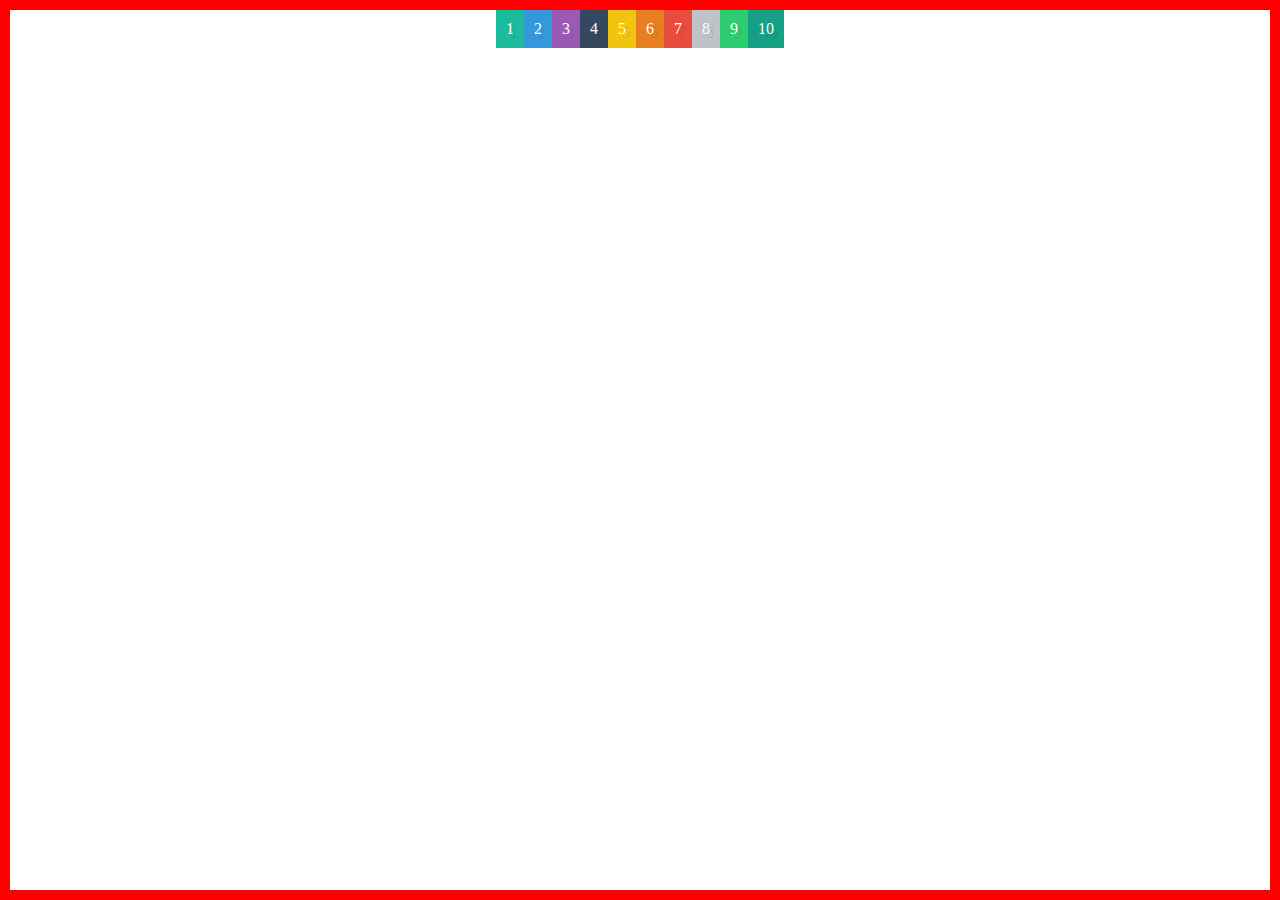
<file: Flexbox/index.html>
<!DOCTYPE html>
<html lang="en">
  <head>
    <meta charset="UTF-8" />
    <meta http-equiv="X-UA-Compatible" content="IE=edge" />
    <meta name="viewport" content="width=device-width, initial-scale=1.0" />
    <link rel="stylesheet" href="style.css" />
    <title>Flex</title>
  </head>
  <body>
    <div class="container">
      <div class="box box1" style="background-color: #1abc9c">1</div>
      <div class="box box2" style="background-color: #3498db">2</div>
      <div class="box box3" style="background-color: #9b59b6">3</div>
      <div class="box box4" style="background-color: #34495e">4</div>
      <div class="box box5" style="background-color: #f1c40f">5</div>
      <div class="box box6" style="background-color: #e67e22">6</div>
      <div class="box box7" style="background-color: #e74c3c">7</div>
      <div class="box box8" style="background-color: #bdc3c7">8</div>
      <div class="box box9" style="background-color: #2ecc71">9</div>
      <div class="box box10" style="background-color: #16a085">10</div>
    </div>
  </body>
</html>
</file>
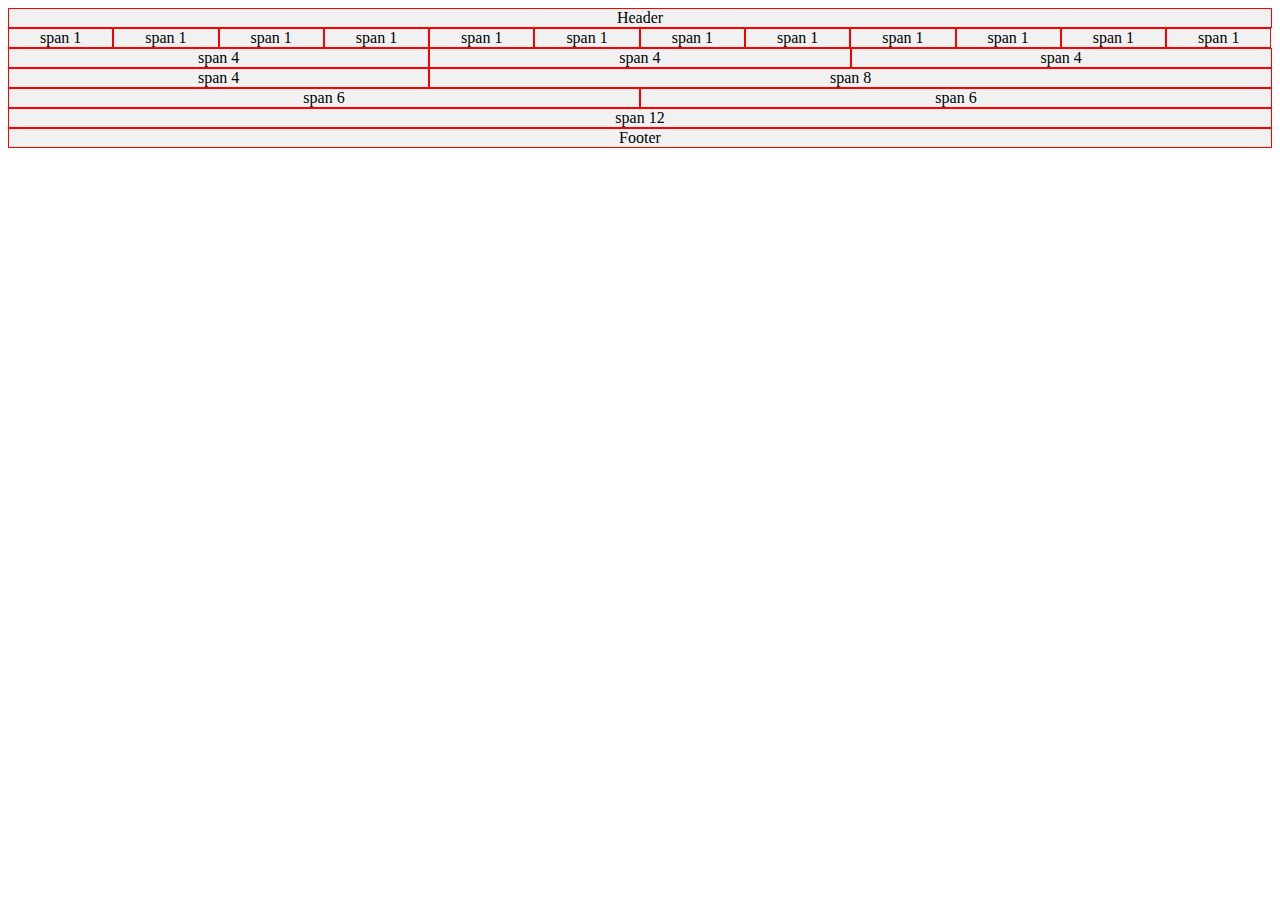
<file: Ex1/Flex/index.html>
<!DOCTYPE html>
<html lang="en">
  <head>
    <meta charset="UTF-8" />
    <meta http-equiv="X-UA-Compatible" content="IE=edge" />
    <meta name="viewport" content="width=device-width, initial-scale=1.0" />
    <link rel="stylesheet" href="style.css" />
    <title>Flex</title>
  </head>
  <body>
    <div class="container">
      <div class="header">Header</div>

      <div class="col-1">span 1</div>
      <div class="col-1">span 1</div>
      <div class="col-1">span 1</div>
      <div class="col-1">span 1</div>
      <div class="col-1">span 1</div>
      <div class="col-1">span 1</div>
      <div class="col-1">span 1</div>
      <div class="col-1">span 1</div>
      <div class="col-1">span 1</div>
      <div class="col-1">span 1</div>
      <div class="col-1">span 1</div>
      <div class="col-1">span 1</div>

      <div class="col-4">span 4</div>
      <div class="col-4">span 4</div>
      <div class="col-4">span 4</div>
      <div class="col-4">span 4</div>

      <div class="col-8">span 8</div>
      <div class="col-6">span 6</div>
      <div class="col-6">span 6</div>
      <div class="col-12">span 12</div>

      <div class="footer">Footer</div>
    </div>
  </body>
</html>
</file>
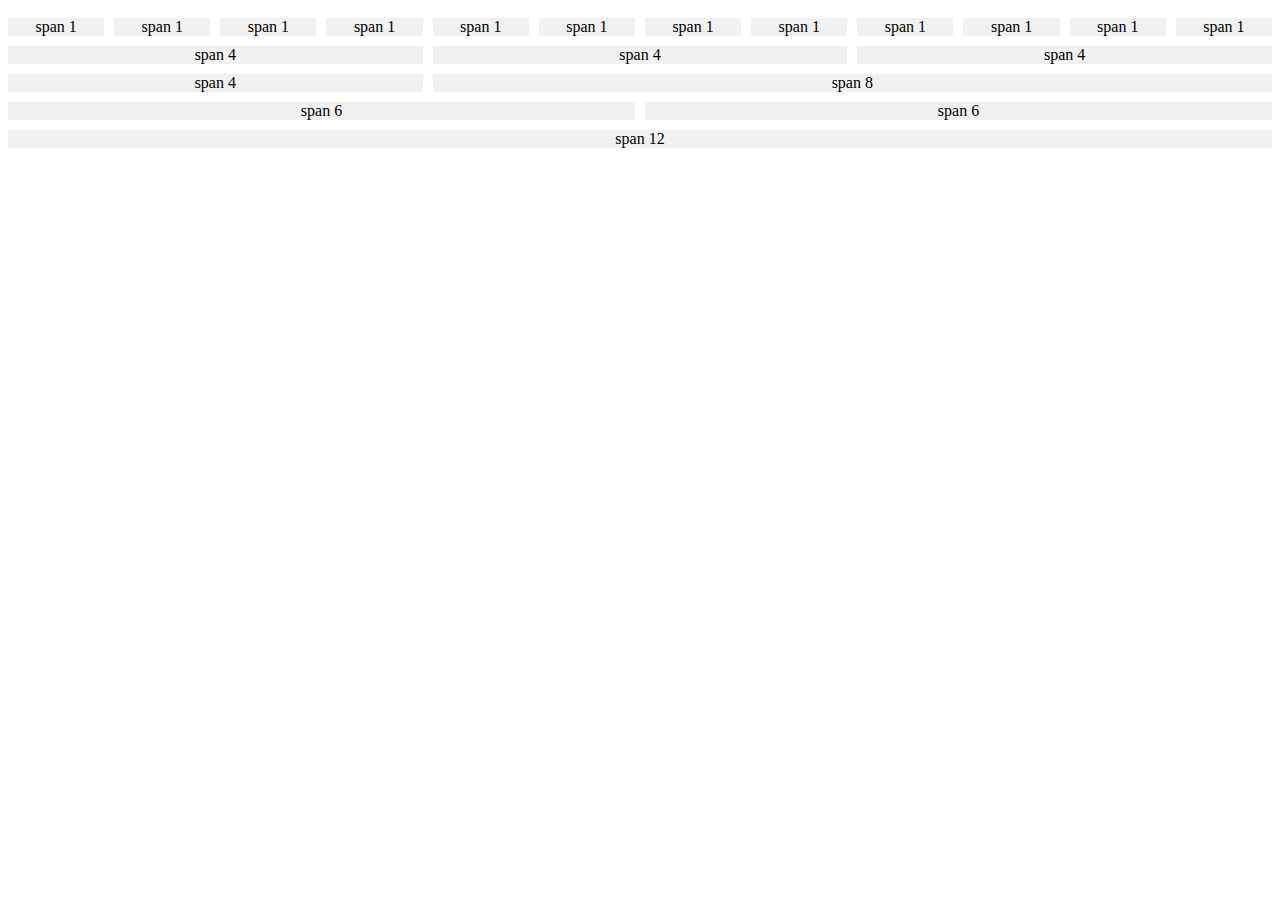
<file: Ex1/Grid/index.html>
<!DOCTYPE html>
<html lang="en">
  <head>
    <meta charset="UTF-8" />
    <meta http-equiv="X-UA-Compatible" content="IE=edge" />
    <meta name="viewport" content="width=device-width, initial-scale=1.0" />
    <link rel="stylesheet" href="style.css" />
    <title>Grid</title>
  </head>
  <body>
    <div class="container">
      <div class="header"></div>

      <div class="col-1">span 1</div>
      <div class="col-1">span 1</div>
      <div class="col-1">span 1</div>
      <div class="col-1">span 1</div>
      <div class="col-1">span 1</div>
      <div class="col-1">span 1</div>
      <div class="col-1">span 1</div>
      <div class="col-1">span 1</div>
      <div class="col-1">span 1</div>
      <div class="col-1">span 1</div>
      <div class="col-1">span 1</div>
      <div class="col-1">span 1</div>

      <div class="col-4">span 4</div>
      <div class="col-4">span 4</div>
      <div class="col-4">span 4</div>
      <div class="col-4">span 4</div>

      <div class="col-8">span 8</div>
      <div class="col-6">span 6</div>
      <div class="col-6">span 6</div>
      <div class="col-12">span 12</div>

      <div class="footer"></div>
    </div>
  </body>
</html>
</file>
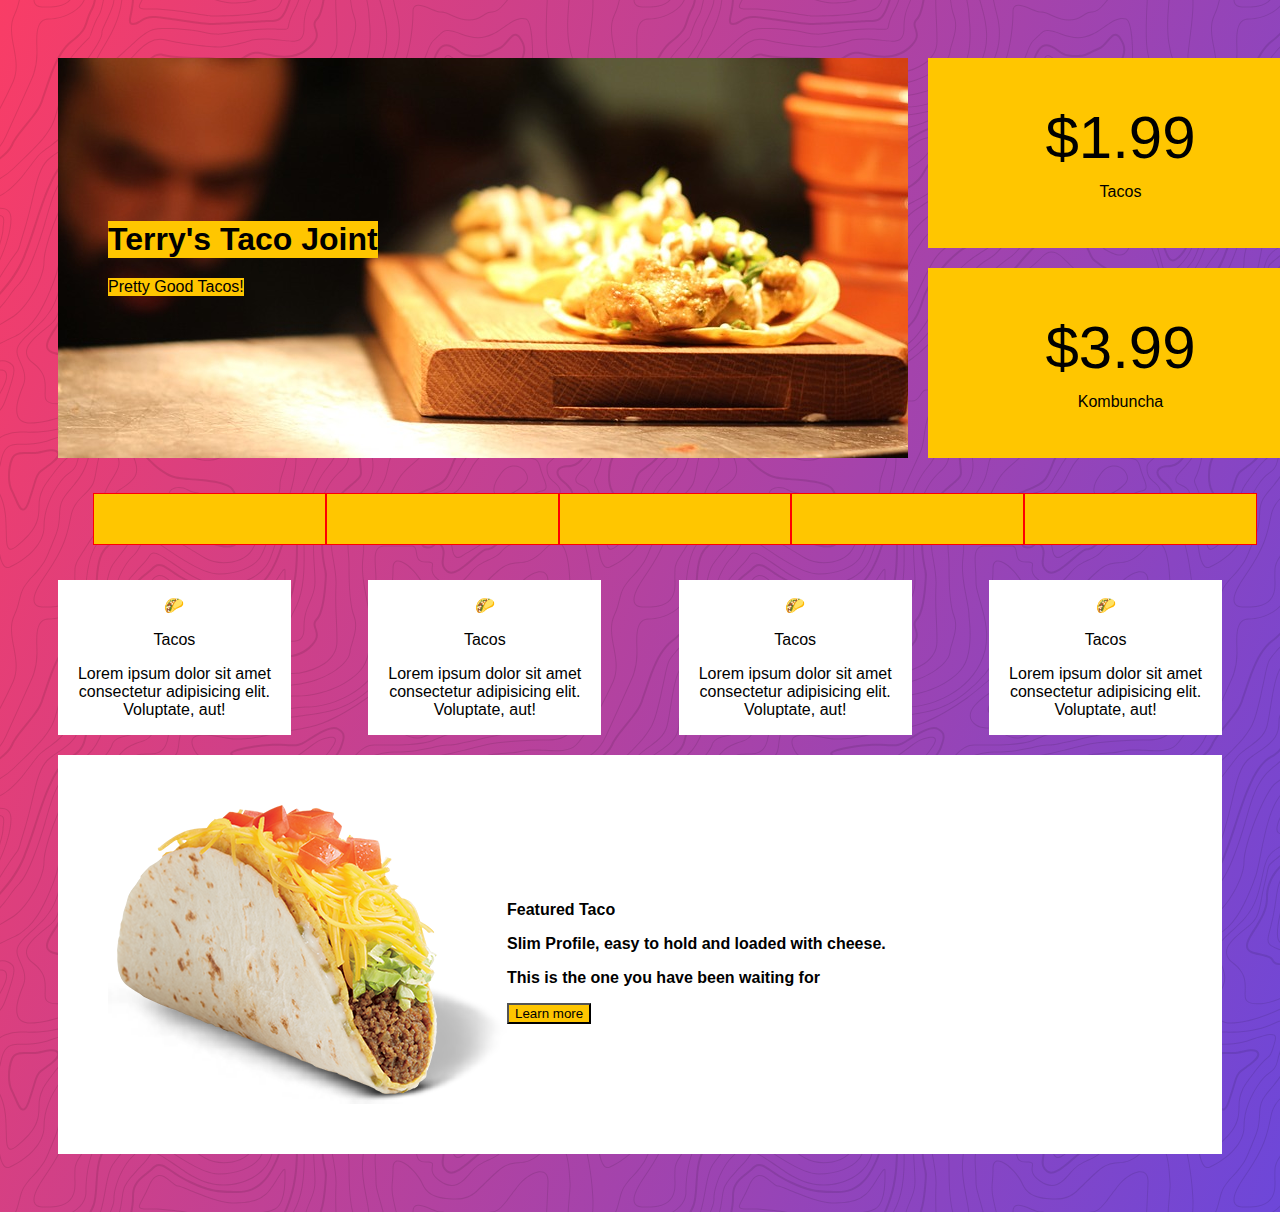
<file: Grid/Responsive-Website.html>
<!DOCTYPE html>
<html lang="en">
  <head>
    <meta charset="UTF-8" />
    <meta http-equiv="X-UA-Compatible" content="IE=edge" />
    <meta name="viewport" content="width=device-width, initial-scale=1.0" />
    <link rel="stylesheet" href="style.css" />
    <title>Responsive Website!</title>
  </head>
  <body>
    <div class="container">
      <div class="taco">
        <h1 class="text1">Terry's Taco Joint</h1>
        <p class="text2">Pretty Good Tacos!</p>
      </div>
      <div class="price tacos">
        <p class="number">$1.99</p>
        <p class="name">Tacos</p>
      </div>
      <div class="price kombuncha">
        <p class="number">$3.99</p>
        <p class="name">Kombuncha</p>
      </div>
    </div>
    <div class="menu">
      <div
        style="
          background-color: #ffc600;
          width: 240px;
          height: 50px;
          border: 1px solid red;
        "
      ></div>
      <div
        style="
          background-color: #ffc600;
          width: 240px;
          height: 50px;
          border: 1px solid red;
        "
      ></div>
      <div
        style="
          background-color: #ffc600;
          width: 240px;
          height: 50px;
          border: 1px solid red;
        "
      ></div>
      <div
        style="
          background-color: #ffc600;
          width: 240px;
          height: 50px;
          border: 1px solid red;
        "
      ></div>
      <div
        style="
          background-color: #ffc600;
          width: 240px;
          height: 50px;
          border: 1px solid red;
        "
      ></div>
    </div>

    <div class="example">
      <div class="eg">
        <p>🌮</p>
        <p>Tacos</p>
        <p>
          Lorem ipsum dolor sit amet consectetur adipisicing elit. Voluptate,
          aut!
        </p>
      </div>
      <div class="eg">
        <p>🌮</p>
        <p>Tacos</p>
        <p>
          Lorem ipsum dolor sit amet consectetur adipisicing elit. Voluptate,
          aut!
        </p>
      </div>
      <div class="eg">
        <p>🌮</p>
        <p>Tacos</p>
        <p>
          Lorem ipsum dolor sit amet consectetur adipisicing elit. Voluptate,
          aut!
        </p>
      </div>
      <div class="eg">
        <p>🌮</p>
        <p>Tacos</p>
        <p>
          Lorem ipsum dolor sit amet consectetur adipisicing elit. Voluptate,
          aut!
        </p>
      </div>
    </div>
    <div class="queso-taco">
      <img src="images/queso-taco.png" alt="queso-taco" />
      <div class="text">
      <p>Featured Taco</p>
      <p>Slim Profile, easy to hold and loaded with cheese.</p>
      <p>This is the one you have been waiting for</p>
      <button class="btn">Learn more</button>
      </div>
    </div>
  </body>
</html>
</file>
<file: Flexbox/style.css>
* {
  margin: 0;
  padding: 0;
  box-sizing: border-box;
}

.container {
  display: flex;
  
  height: 100vh;
  border: 10px solid red;
  align-items: baseline;
  align-content: center;
  justify-content: center;
}

.box {
  background-color: blue;
  padding: 10px;
  text-shadow: 4px 4px 0 rgb(0 0 0 / 10%);
  text-align: center;
  color: white;
  width: auto;
  height: auto;
  
}
/* .box1 {
  font-size: 10px;
}
.box2 {
  font-size: 20px;
}
.box3 {
  font-size: 30px;
}
.box4 {
  font-size: 40px;
}
.box5 {
  font-size: 50px;
}
.box6 {
  font-size: 60px;
}
.box7 {
  font-size: 70px;
}
.box8 {
  font-size: 80px;
}
.box9 {
  font-size: 90px;
}
.box10 {
  font-size: 100px;
} */
</file>
<file: Ex1/Flex/style.css>
* {
  box-sizing: border-box;
}
.container {
  display: flex;
  text-align: center;
  width: 100%;
  height: 100%;
  flex-wrap: wrap;
}

.header {
  border: 1px solid red;
  background-color: #f1f1f1;
  width: 100%;
}
.footer {
  border: 1px solid red;
  background-color: #f1f1f1;
  width: 100%;
}
.col-1 {
  border: 1px solid red;
  background-color: #f1f1f1;
  width: 8.33%;
}

.col-4 {
  border: 1px solid red;
  background-color: #f1f1f1;
  width: 33.33%;
}

.col-6 {
  border: 1px solid red;
  background-color: #f1f1f1;
  width: 50%;
}
.col-8 {
  border: 1px solid red;
  background-color: #f1f1f1;
  width: 66.66%;
}

.col-12 {
  border: 1px solid red;
  background-color: #f1f1f1;
  width: 100%;
}
</file>
<file: Ex1/Grid/style.css>
.container {
  text-align: center;
  width: 100%;
  height: 100%;
  display: grid;
  grid-gap: 10px;
}

.header {
  background-color: #f1f1f1;
  grid-column: auto / span 12;
}
.footer {
  background-color: #f1f1f1;
  grid-column: auto / span 12;
}

.col-1 {
  background-color: #f1f1f1;
  grid-column: auto / span 1;
}
.col-4 {
  background-color: #f1f1f1;
  grid-column: auto / span 4;
}

.col-6 {
  background-color: #f1f1f1;
  grid-column: auto / span 6;
}
.col-8 {
  background-color: #f1f1f1;
  grid-column: auto / span 8;
}
.col-12 {
  background-color: #f1f1f1;
  grid-column: auto / span 12;
}
</file>
<file: Grid/style.css>
html {
  box-sizing: border-box;
  font-family: -apple-system, BlinkMacSystemFont, "Segoe UI", Roboto, Helvetica,
    Arial, sans-serif, "Apple Color Emoji", "Segoe UI Emoji", "Segoe UI Symbol";
  /* font-weight: 900; */
  /* font-size: 10px; */
  /* color: var(--black); */
  /* text-shadow: 0 2px 0 rgb(0 0 0 / 7%); */
}
body {
  background-image: url(./images/topography.svg),
    linear-gradient(110deg, #f93d66, #6d47d9);
  padding: 50px;
}

.container {
  display: grid;
  grid-gap: 20px;
  grid-template-columns: 850px 385px;
  grid-template-rows: 190px 190px;
}
.container * {
  padding: 0;
  margin: 0;
}

.top-image {
  grid-area: 1 / 1 / 2/ 2;
  background-color: #ffc600;
  width: 50px;
  height: 50px;
}

.price {
  background-color: #ffc600;
  width: 50px;
  height: 190px;
  display: grid;
  grid-template-rows: 45px 80px 20px 45px;
  justify-content: center;
}
.number {
  font-size: 60px;
  grid-row: 2;
}
.name {
  grid-row: 3;
  text-align: center;
}

.tacos {
  width: 100%;
  grid-area: 1 / 2;
}

.kombuncha {
  width: 100%;
  grid-area: 2 / 2;
}

.taco {
  padding: 50px;
  grid-area: 1 /1 / 3 / 2;
  background-image: url(./images/taco.jpg);
  background-position: center;
  display: flex;
  flex-direction: column;
  justify-content: center;
  align-items: flex-start;
}

.text1 {
  margin-bottom: 20px;
  background-color: #ffc600;
  display: inline-block;
}
.text2 {
  background-color: #ffc600;
  display: inline-block;
}

.menu {
  
  padding: 0;
  margin: 0;
  width: 100%;
  margin: 35px;
  display: flex;
  justify-content: space-between;
}

.eg {
  background-color: white;
  text-align: center;
  width: 20%;
}

.example {
  display: flex;
  justify-content: space-between;
  width: 100%;
  padding: 0;
  margin: 20px 0;
}

.queso-taco {
  padding: 50px;
  display: flex;
  background-color: white;
  align-items: center;
}
.queso-taco .text {
  font-weight: bold;
}
.queso-taco .btn {
  background-color: #ffc600;
}
</file>
